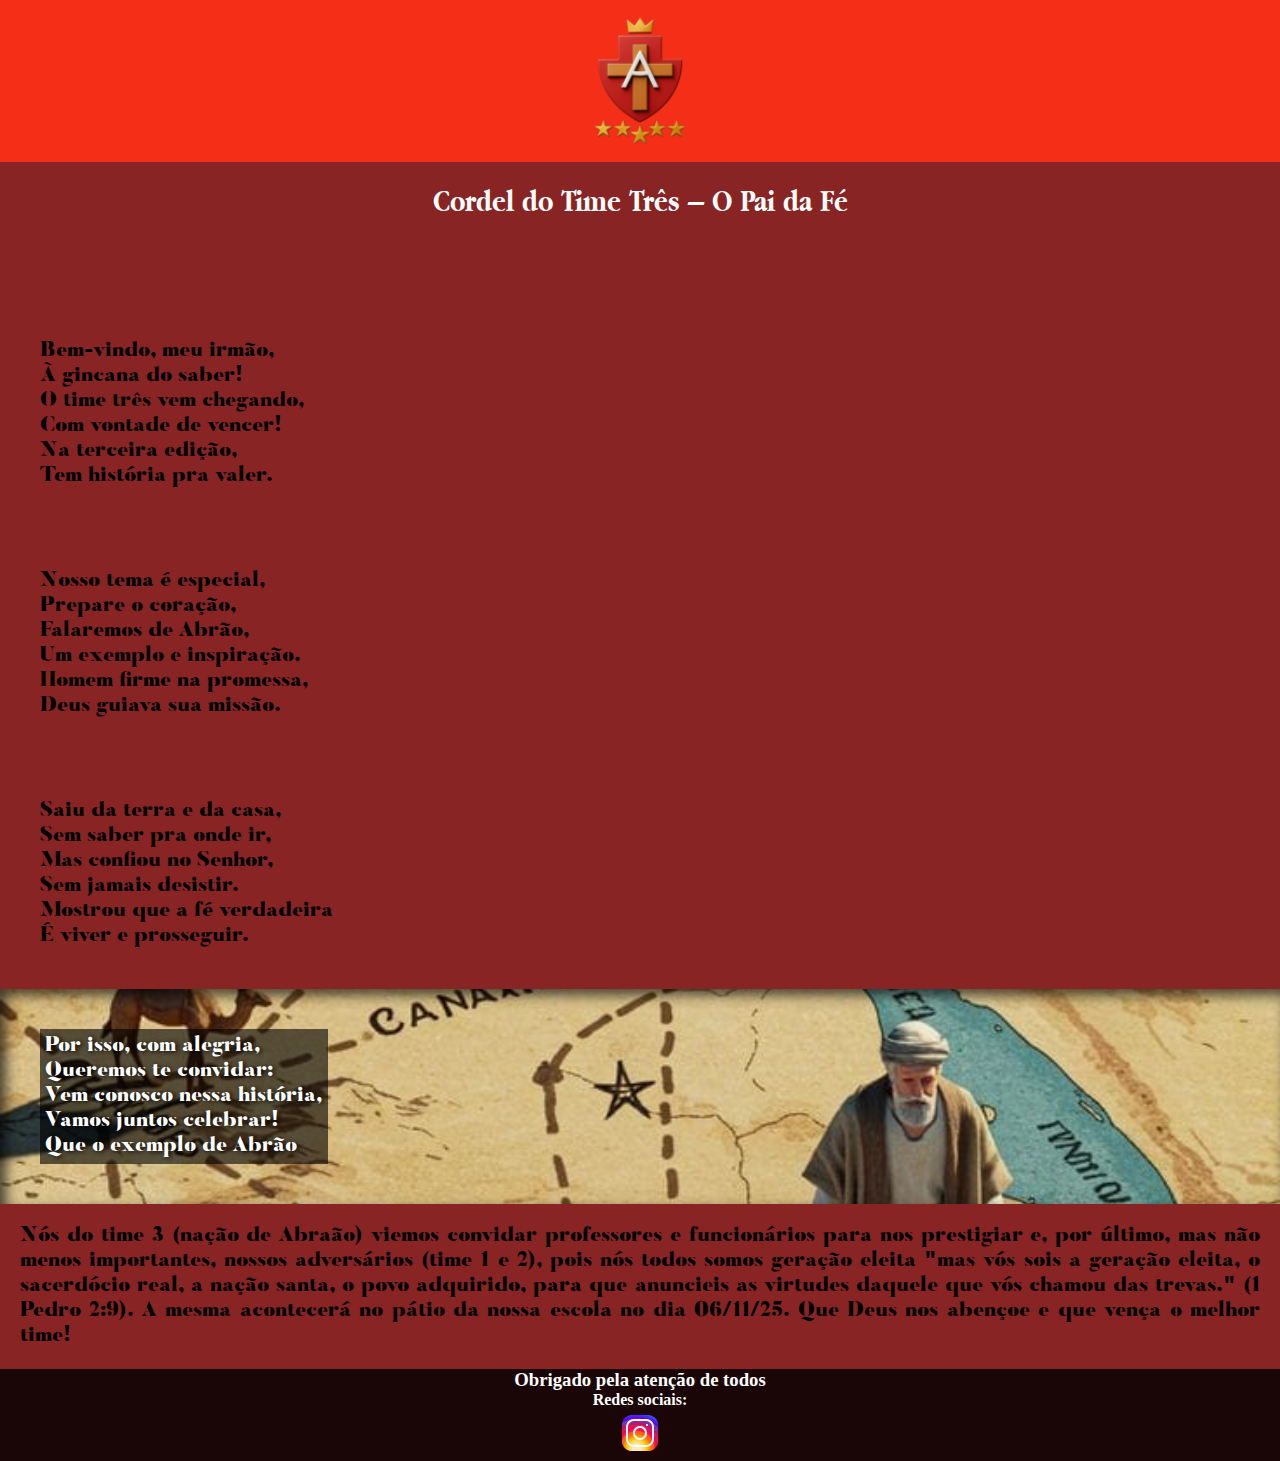
<file: index.html>
<!DOCTYPE html>
<html lang="pt-br">

<head>
    <meta charset="UTF-8">
    <meta name="viewport" content="width=device-width, initial-scale=1.0">
    <title>Nação de Abraão</title>
    <link rel="stylesheet" href="estilo/style.css">
    <link rel="shortcut icon" href="imgs/android-chrome-192x192.png" type="image/x-icon">
</head>

<body>
    <header>
        <div>
            <img src="imgs/logo1.png" alt="">
        </div>
    </header>

    <main>
        <section class="titulo">
            <h2>Cordel do Time Três – O Pai da Fé</h2>
        </section>
        <section class="conteudo">

        </section>
        <section class="conteudo">
            <p>
                Bem-vindo, meu irmão, <br>
                À gincana do saber! <br>
                O time três vem chegando, <br>
                Com vontade de vencer! <br>
                Na terceira edição, <br>
                Tem história pra valer. <br> 
            </p>
        </section>
        <section class="conteudo">
            <p>
                Nosso tema é especial, <br>
                Prepare o coração, <br>
                Falaremos de Abrão, <br>
                Um exemplo e inspiração. <br>
                Homem firme na promessa, <br>
                Deus guiava sua missão. <br>
            </p>
        </section>
        <section class="conteudo">
            <p>
                Saiu da terra e da casa, <br>
                Sem saber pra onde ir, <br>
                Mas confiou no Senhor, <br>
                Sem jamais desistir. <br>
                Mostrou que a fé verdadeira <br>
                É viver e prosseguir. <br>
            </p>
        </section>
        <section class="imagem" id="img1">
            <p>
                Por isso, com alegria, <br>
                Queremos te convidar: <br>
                Vem conosco nessa história, <br>
                Vamos juntos celebrar! <br>
                Que o exemplo de Abrão <br>
            </p>
        </section>

        <section class="text2">
            <p>
                Nós do time 3 (nação de Abraão) viemos convidar professores e funcionários para nos prestigiar e, por último, mas não menos importantes, nossos adversários (time 1 e 2), pois nós todos somos geração eleita "mas vós sois a geração eleita, o sacerdócio real, a nação santa, o povo adquirido, para que anuncieis as virtudes daquele que vós chamou das trevas." (1 Pedro 2:9). A mesma acontecerá no pátio da nossa escola no dia 06/11/25. Que Deus nos abençoe e que vença o melhor time!
            </p>
        </section>

        <footer class="final">
            <h3>Obrigado pela atenção de todos</h3>
            <h4>Redes sociais:</h4>
            <a href="https://www.instagram.com/escola.nossasenhoradosremedios?igsh=ajFtZ3AyZ3JleHNv "><img src="imgs/icons8-instagram-48.png"> </a>
        </footer>
    </main>
</body>

</html>
</file>
<file: estilo/style.css>
@charset "UTF-8";

@font-face {
    font-family: titulos;
    src: url(../fontes/1/AppleGaramond-Bold.ttf);
}

@font-face {
    font-family: corpo;
    src: url(../fontes/2/Butler_Black.otf);
}

* {
    padding: 0px;
    margin: 0px;
    box-sizing: border-box;
}

header {
    background-color: #f42e17;
    height: 18vh;
}

header img {
    display: flex;
    margin-left: auto;
    margin-right: auto;
    height: 18vh;
}

main {
    background-color: #780606e0;
    color: white;
    
}

main h2 {
    padding-top: 20px;
    font-family: titulos;
    font-size: 2em;
    text-align: center;
}

main p {
    font-family: corpo;
    font-size: 1.3em;
    text-align: justify;
}

.conteudo {
    padding: 40px;
    color: black;
}

section.imagem {
    background-color: rgba(0, 0, 0, 0.412);
    color: white;
    box-shadow: inset 6px 6px 13px 0px rgba(0, 0, 0, 0.686);
}
section.imagem p{
    padding: 5px;
    display: inline-block;
    background-color: rgba(0, 0, 0, 0.6);
    text-shadow: 2px 1px 5px black;
    background-attachment: fixed;
}
#img1 {
    padding: 40px;
    background-image: url(../imgs/Imagem\ do\ WhatsApp\ de\ 2025-10-28\ à\(s\)\ 21.10.14_88c9617b.jpg);
    background-size: cover;
    background-position: center;
    width: 100%;
}
.text2{
    padding: 20px;
    color: black;
    text-align: center;
}
.final{
    background-color: rgba(0, 0, 0, 0.81);
    text-align: center;
}
</file>
